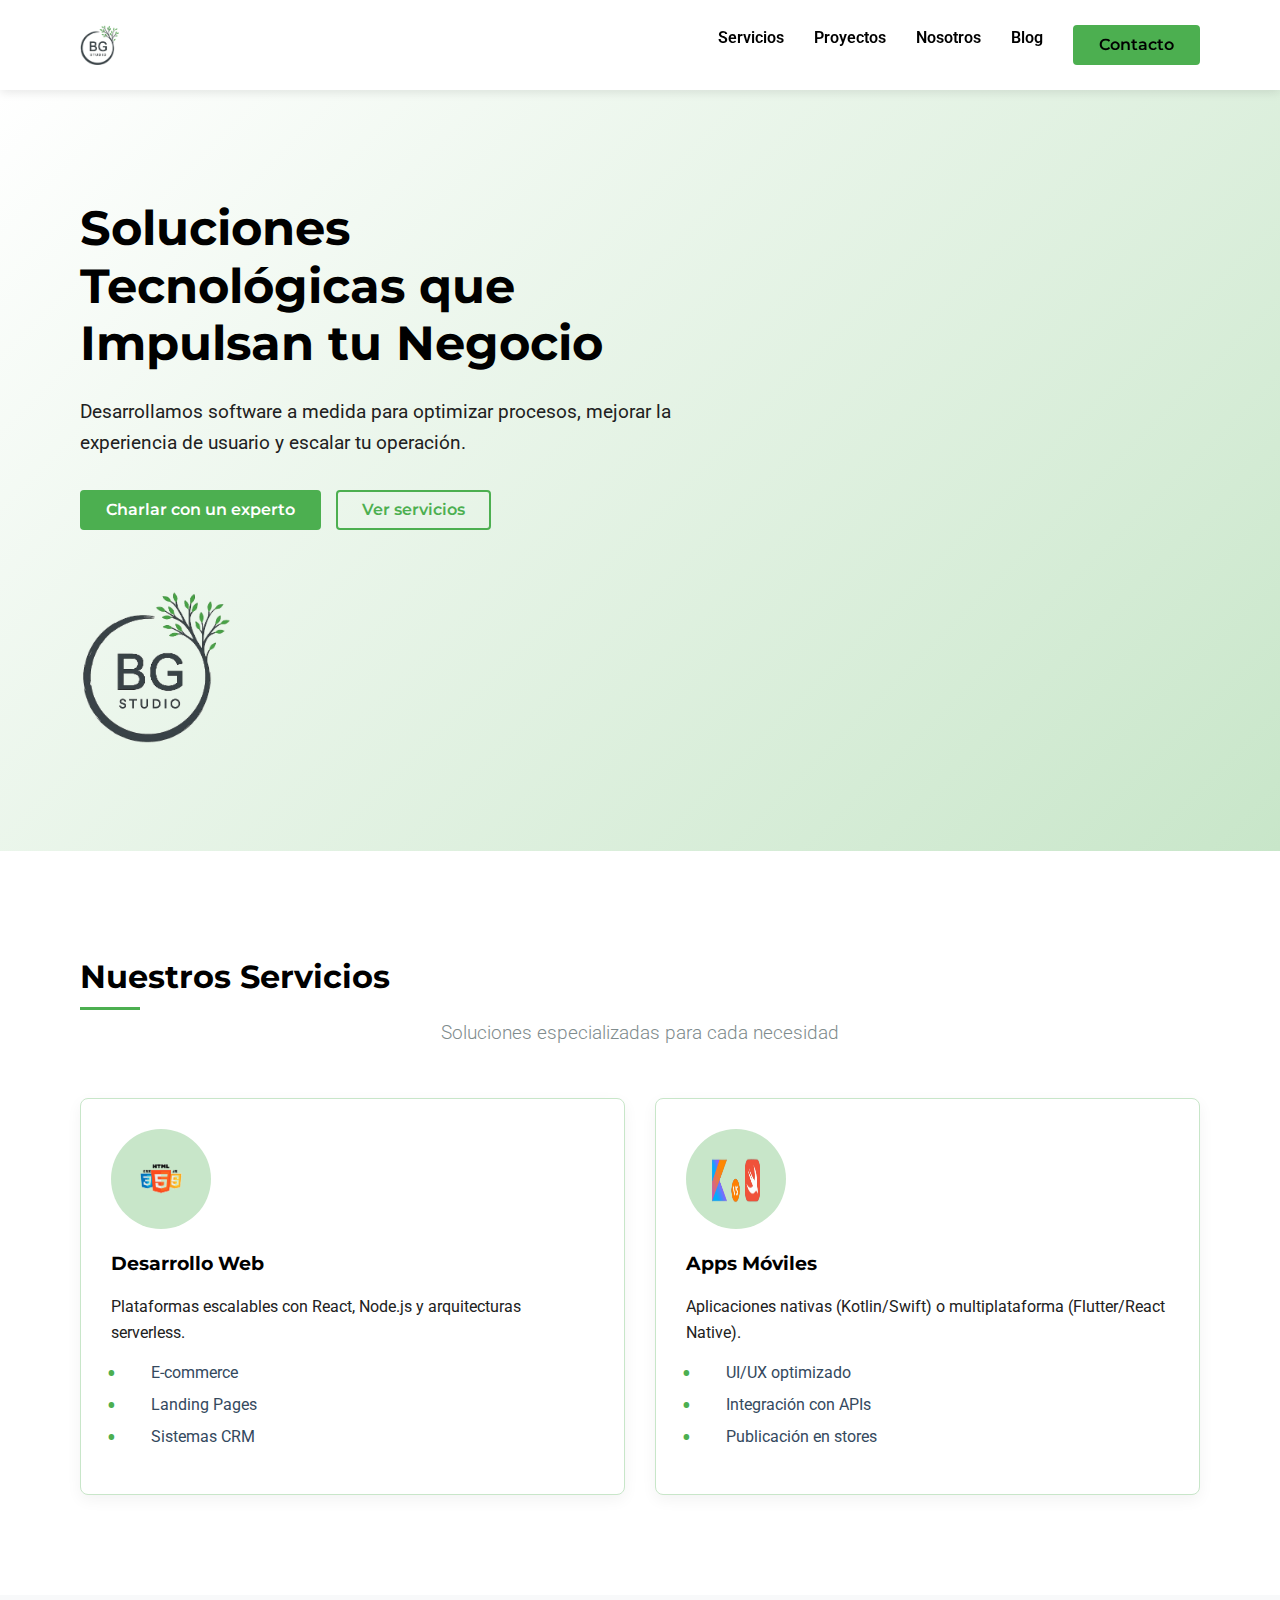
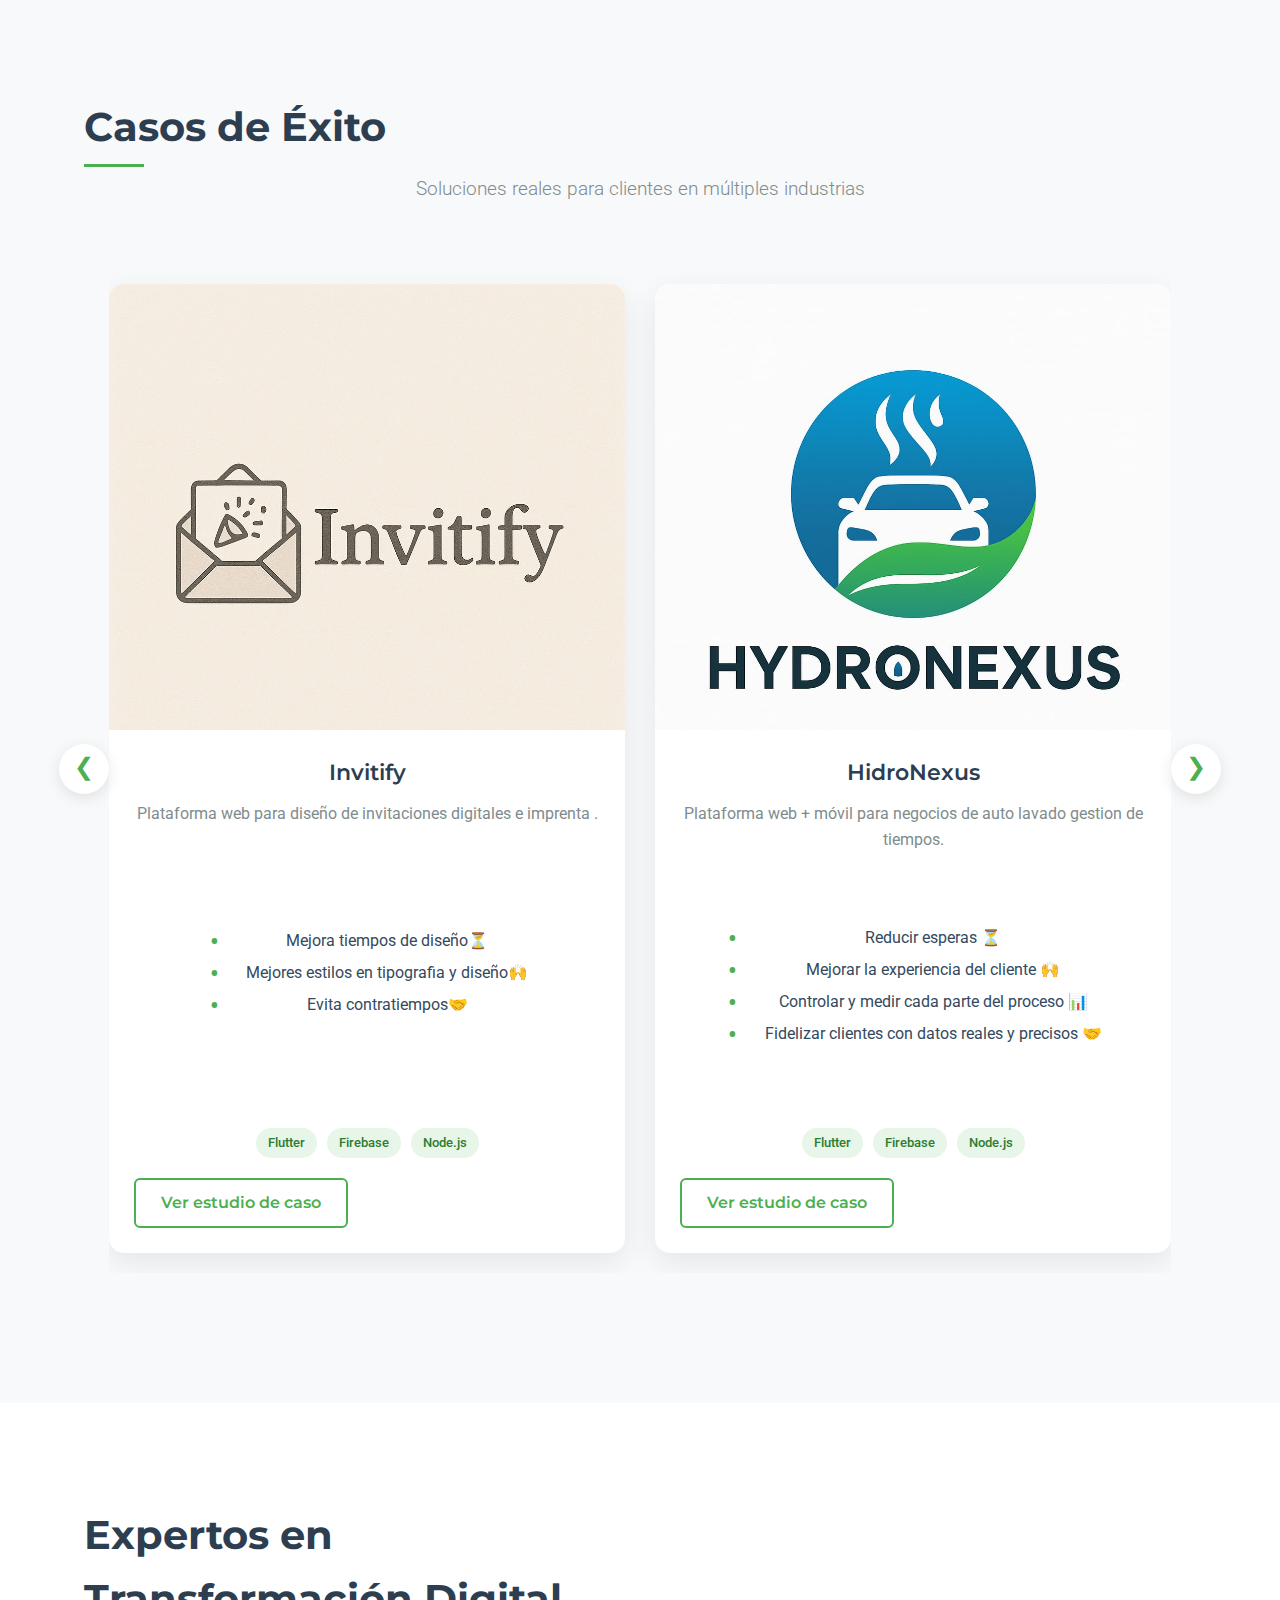
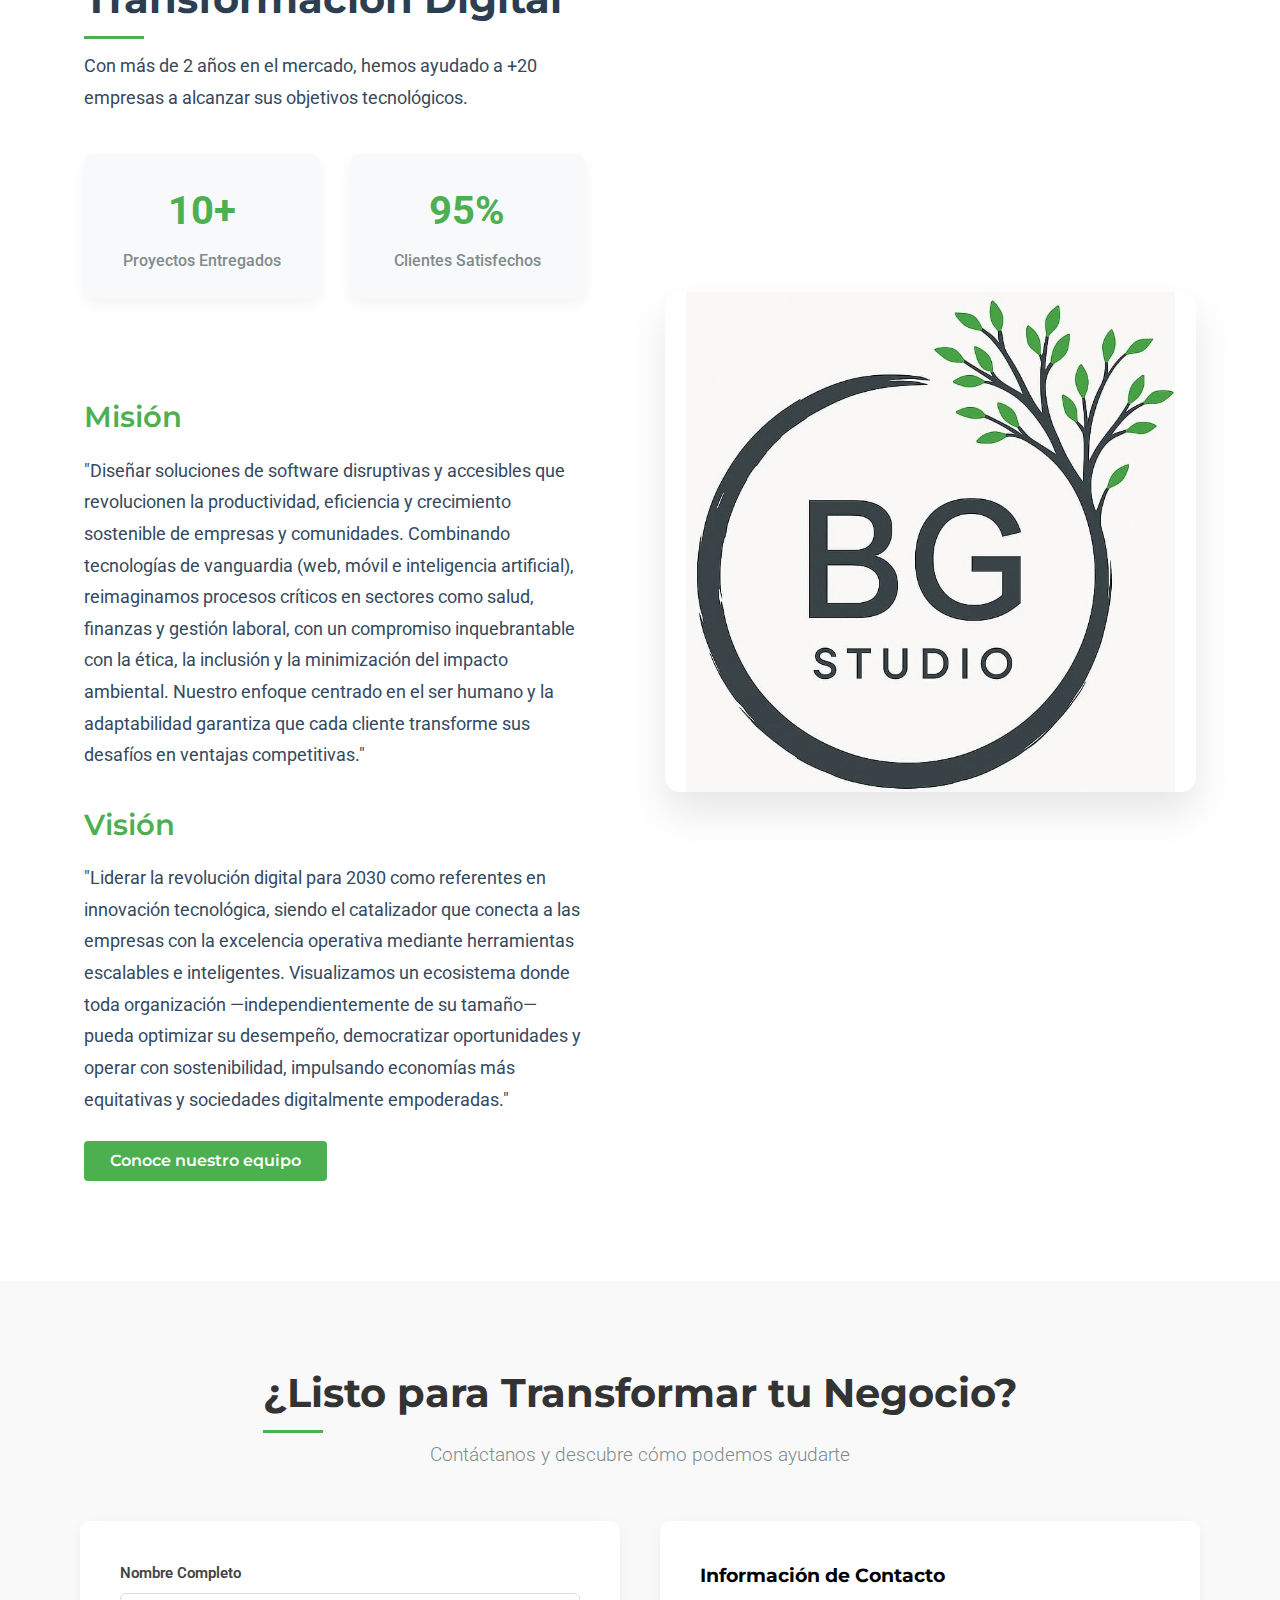
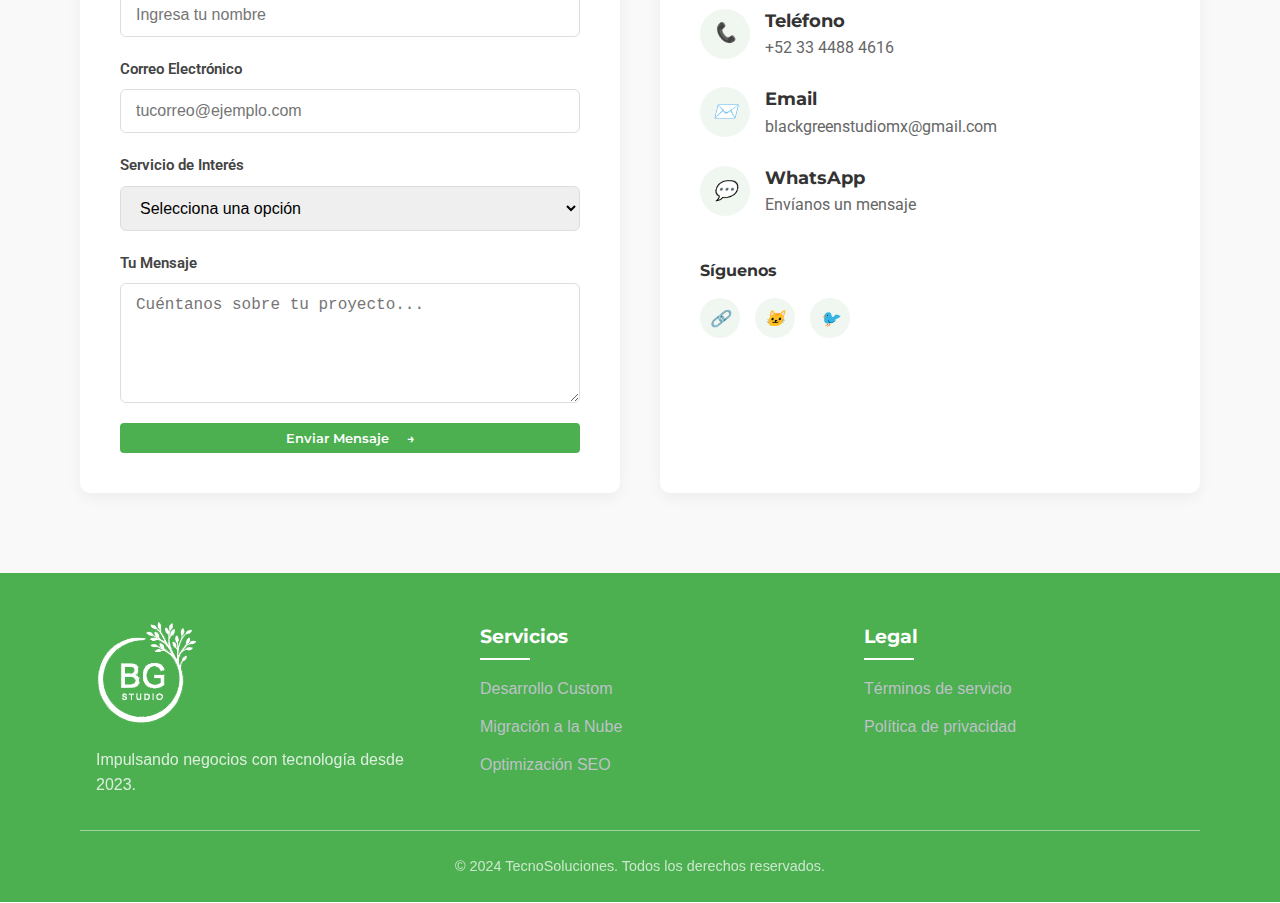
<file: public/html/index.html>
<!DOCTYPE html>
<html lang="es">
<head>
    <meta charset="UTF-8">
    <meta name="viewport" content="width=device-width, initial-scale=1.0">
    <meta name="description" content="Soluciones tecnológicas personalizadas: Desarrollo de software, aplicaciones móviles y consultoría en innovación digital">
    <meta name="google-site-verification" content="nnuPqhuue3aQPBOX3HDEOEbb5Z9CShSHxfzUVNGW0iE" />
    <title>BlackGreenStudio</title>

    <!--Links style-->
    <link rel="stylesheet" href="../css/menu.css">
    <link rel="stylesheet" href="../css/style.css">
    <link rel="stylesheet" href="../css/contacto.css">
    <link rel="stylesheet" href="../css/projects.css">
    <link rel="stylesheet" href="../css/about.css">
    <link rel="stylesheet" href="../css/footer.css">


    <!-- Preconexión para mejorar performance -->
    <link rel="preconnect" href="https://fonts.googleapis.com">
    <link rel="preconnect" href="https://fonts.gstatic.com" crossorigin>
    
    <!-- Fonts -->
    <link href="https://fonts.googleapis.com/css2?family=Montserrat:wght@400;600;700&family=Roboto:wght@300;400;500&display=swap" rel="stylesheet">
    
    <!-- Favicon -->
    <link rel="icon" type="image/png" href="assets/favicon.png">
   
    <!-- Open Graph / Redes Sociales -->
    <meta property="og:title" content="BlackGreenStudio">
    <meta property="og:image" content="https://tusitio.com/assets/og-image.jpg">
   

</head>
<body>


    <!-- Navegación -->
<header class="header">
    <div class="container">
        <nav class="navbar">
            <!-- Logo al extremo izquierdo -->
            <div class="logo-container">
                <a href="#" class="logo">
                    <img src="../Resource/logo.png" alt="BlackGreenStudio">
                </a>
            </div>
            
            <!-- Menú hamburguesa al extremo derecho -->
            <div class="menu-container">
                <button class="menu-toggle" id="mobile-menu" aria-label="Menú">
                    <span class="menu-icon">☰</span>
                </button>
            </div>
            
            <!-- Items de navegación -->
            <ul class="nav-links" id="nav-links">
                <li><a href="#servicios">Servicios</a></li>
                <li><a href="#proyectos">Proyectos</a></li>
                <li><a href="#nosotros">Nosotros</a></li>
                <li><a href="../html/blog.html#blog">Blog</a></li>
                <li><a href="#contacto" class="btn btn-primary">Contacto</a></li>
            </ul>
        </nav>
    </div>
</header>



    <!-- Hero Section -->
    <section class="hero">
        <div class="container">
            <div class="hero-content">
                <h1>Soluciones Tecnológicas que Impulsan tu Negocio</h1>
                <p class="lead">Desarrollamos software a medida para optimizar procesos, mejorar la experiencia de usuario y escalar tu operación.</p>
                <div class="cta-buttons">
                    <a href="#contacto" class="btn btn-primary">Charlar con un experto</a>
                    <a href="#servicios" class="btn btn-secondary">Ver servicios</a>
                </div>
            </div>
            <div class="hero-image">
                <img src="../Resource/logo.png" alt="Desarrollo de software" loading="lazy" width="150px">
            </div>
        </div>
    </section>

    <!-- Servicios -->
    <section id="servicios" class="services">
        <div class="container">
            <h2>Nuestros Servicios</h2>
            <p class="section-subtitle">Soluciones especializadas para cada necesidad</p>
            
            <div class="services-grid">
                <article class="service-card">
                    <div class="service-icon">
                        <img src="../Resource/html_css_js_transparent.png" alt="Desarrollo Web">
                    </div>
                    <h3>Desarrollo Web</h3>
                    <p>Plataformas escalables con React, Node.js y arquitecturas serverless.</p>
                    <ul class="service-features">
                        <li>E-commerce</li>
                        <li>Landing Pages</li>
                        <li>Sistemas CRM</li>
                    </ul>
                </article>
                
                <article class="service-card">
                    <div class="service-icon">
                        <img src="../Resource/kotlin_swift_logos_transparent.png" alt="Apps Móviles">
                    </div>
                    <h3>Apps Móviles</h3>
                    <p>Aplicaciones nativas (Kotlin/Swift) o multiplataforma (Flutter/React Native).</p>
                    <ul class="service-features">
                        <li>UI/UX optimizado</li>
                        <li>Integración con APIs</li>
                        <li>Publicación en stores</li>
                    </ul>
                </article>
                
                <!-- Más servicios según necesidad -->
            </div>
        </div>
    </section>




<!-- Proyectos Destacados -->
<section id="proyectos" class="projects">
    <div class="container">
        <h2>Casos de Éxito</h2>
        <p class="section-subtitle">Soluciones reales para clientes en múltiples industrias</p>
        
        <div class="projects-carousel-container">
            <button class="carousel-btn prev" aria-label="Anterior">
                <span>&#10094;</span>
            </button>
            
            <div class="projects-carousel">
                <!-- Proyecto 1 -->
                <article class="project-card">
                    <div class="project-image">
                        <img src="../Resource/invinitify.jpg" alt="App de invitaciones digitales" loading="lazy">
                    </div>
                    <div class="project-details">
                        <h3>Invitify</h3>
                        <p>Plataforma web para diseño de invitaciones digitales e imprenta .</p>
                        <ul class="service-features">
                            <li>Mejora tiempos de diseño⏳</li>
                            <li>Mejores estilos en tipografia y diseño🙌</li>
                            <li>Evita contratiempos🤝</li>
                        </ul>
                        <div class="project-tech"> 
                            <span>Flutter</span>
                            <span>Firebase</span>
                            <span>Node.js</span>
                        </div>
                        <a href="#" class="btn btn-outline">Ver estudio de caso</a>
                    </div>
                </article>

                <!-- Proyecto 2 -->
                <article class="project-card">
                    <div class="project-image">
                        <img src="../Resource/hydronexus.jpeg" alt="App gestion de negocio" loading="lazy">
                    </div>
                    <div class="project-details">
                        <h3>HidroNexus</h3>
                        <p>Plataforma web + móvil para negocios de auto lavado gestion de tiempos.</p>
                        <ul class="service-features">
                            <li>Reducir esperas ⏳</li>
                            <li>Mejorar la experiencia del cliente 🙌</li>
                            <li>Controlar y medir cada parte del proceso 📊</li>
                            <li>Fidelizar clientes con datos reales y precisos 🤝</li>
                        </ul>
                        <div class="project-tech">
                            <span>Flutter</span>
                            <span>Firebase</span>
                            <span>Node.js</span>
                        </div>
                        <a href="#" class="btn btn-outline">Ver estudio de caso</a>
                    </div>
                </article>

                <!-- Proyecto 3 -->
                <article class="project-card">
                    <div class="project-image">
                        <img src="../Resource/ghostfit_nexus.jpeg" alt="App Asistente Virtual" loading="lazy">
                    </div>
                    <div class="project-details">
                        <h3>Ghostfit Nexus</h3>
                        <p>Plataforma web y móvil.</p>
                        <p>Asistente virtual con mejoras en Tiempos, Productividad, Salud y Econimicas.</p>
                        <div class="project-tech">
                            <span>Flutter</span>
                            <span>Firebase</span>
                            <span>Node.js</span>
                        </div>
                        <a href="#" class="btn btn-outline">Ver estudio de caso</a>
                    </div>
                </article>


                <!-- Proyecto 4 -->
                <article class="project-card">
                    <div class="project-image">
                        <img src="../Resource/PopGo.jpg" alt="App Asistente Virtual" loading="lazy">
                    </div>
                    <div class="project-details">
                        <h3>Pop&Go</h3>
                        <p>Plataforma web y móvil.</p>
                        <p>Asistente virtual con mejoras en Tiempos, Productividad, Salud y Econimicas.</p>
                        <div class="project-tech">
                            <span>Flutter</span>
                            <span>Firebase</span>
                            <span>Node.js</span>
                        </div>
                        <a href="#" class="btn btn-outline">Ver estudio de caso</a>
                    </div>
                </article>
                
                <!-- Puedes añadir más proyectos aquí -->
            </div>
            
            <button class="carousel-btn next" aria-label="Siguiente">
                <span>&#10095;</span>
            </button>
        </div>
        
        <div class="carousel-dots">
            <!-- Los puntos de navegación se generan con JS -->
        </div>
    </div>
</section>




    <!-- Sobre Nosotros -->
    <section id="nosotros" class="about">
        <div class="container">
            <div class="about-content">
                <h2>Expertos en Transformación Digital</h2>
                <p>Con más de 2 años en el mercado, hemos ayudado a +20 empresas a alcanzar sus objetivos tecnológicos.</p>
                <div class="stats-grid">
                    <div class="stat-item">
                        <span class="stat-number">10+</span>
                        <span class="stat-label">Proyectos Entregados</span>
                    </div>
                    <div class="stat-item">
                        <span class="stat-number">95%</span>
                        <span class="stat-label">Clientes Satisfechos</span>
                    </div>
                </div>
                <br>
                <h3>Misión</h3>
                <p>"Diseñar soluciones de software disruptivas y accesibles que revolucionen la productividad, 
                    eficiencia y crecimiento sostenible de empresas y comunidades. Combinando tecnologías de vanguardia 
                    (web, móvil e inteligencia artificial), reimaginamos procesos críticos en sectores como salud, 
                    finanzas y gestión laboral, con un compromiso inquebrantable con la ética, la inclusión y la minimización 
                    del impacto ambiental. Nuestro enfoque centrado en el ser humano y la adaptabilidad garantiza que 
                    cada cliente transforme sus desafíos en ventajas competitivas."
                </p>    
              
                <h3>Visión</h3> 
                <p>"Liderar la revolución digital para 2030 como referentes en innovación tecnológica, siendo el catalizador que conecta
                     a las empresas con la excelencia operativa mediante herramientas escalables e inteligentes. Visualizamos un ecosistema
                      donde toda organización —independientemente de su tamaño— pueda optimizar su desempeño, democratizar oportunidades y operar
                       con sostenibilidad, impulsando economías más equitativas y sociedades digitalmente empoderadas."
                </p>
             
                <a href="#" class="btn btn-primary">Conoce nuestro equipo</a>
            </div>
            <div class="about-image">
                <img src="../Resource/icono.jpg" alt="Equipo TecnoSoluciones" loading="lazy">
            </div>

           
        </div>
    </section>

 



   <!-- Contacto -->
<section id="contacto" class="contact">
    <div class="container">
        <div class="section-header">
            <h2>¿Listo para Transformar tu Negocio?</h2>
            <p class="section-subtitle">Contáctanos y descubre cómo podemos ayudarte</p>
        </div>
        
        <div class="contact-grid">
            <!-- Formulario de Contacto -->
            <div class="contact-form-container">
                <form id="contactForm" class="contact-form">
                    <div class="form-group">
                        <label for="name">Nombre Completo</label>
                        <input type="text" id="name" placeholder="Ingresa tu nombre" required>
                    </div>
                    
                    <div class="form-group">
                        <label for="email">Correo Electrónico</label>
                        <input type="email" id="email" placeholder="tucorreo@ejemplo.com" required>
                    </div>
                    
                    <div class="form-group">
                        <label for="service">Servicio de Interés</label>
                        <select id="service" required>
                            <option value="">Selecciona una opción</option>
                            <option value="web">Desarrollo Web</option>
                            <option value="mobile">Apps Móviles</option>
                            <option value="consulting">Consultoría IT</option>
                            <option value="other">Otro</option>
                        </select>
                    </div>
                    
                    <div class="form-group">
                        <label for="message">Tu Mensaje</label>
                        <textarea id="message" rows="5" placeholder="Cuéntanos sobre tu proyecto..."></textarea>
                    </div>
                    
                    <button type="submit" class="btn btn-primary btn-block">
                        <span>Enviar Mensaje</span>
                        <i class="icon-send"></i>
                    </button>
                </form>
            </div>
            
            <!-- Información de Contacto -->
            <div class="contact-info">
                <div class="contact-card">
                    <h3>Información de Contacto</h3>
                    
                    <div class="contact-method">
                        <div class="contact-icon">
                            <i class="icon-phone"></i>
                        </div>
                        <div class="contact-details">
                            <h4>Teléfono</h4>
                            <a href="tel:+523344884616">+52 33 4488 4616</a>
                        </div>
                    </div>
                    
                    <div class="contact-method">
                        <div class="contact-icon">
                            <i class="icon-email"></i>
                        </div>
                        <div class="contact-details">
                            <h4>Email</h4>
                            <a href="mailto:blackgreenstudiomx@gmail.com">blackgreenstudiomx@gmail.com</a>
                        </div>
                    </div>
                    
                    <div class="contact-method">
                        <div class="contact-icon">
                            <i class="icon-whatsapp"></i>
                        </div>
                        <div class="contact-details">
                            <h4>WhatsApp</h4>
                            <a href="https://wa.me/523344884616" target="_blank">Envíanos un mensaje</a>
                        </div>
                    </div>
                    
                    <div class="contact-social">
                        <h4>Síguenos</h4>
                        <div class="social-links">
                            <a href="#" aria-label="LinkedIn"><i class="icon-linkedin"></i></a>
                            <a href="#" aria-label="GitHub"><i class="icon-github"></i></a>
                            <a href="#" aria-label="Twitter"><i class="icon-twitter"></i></a>
                        </div>
                    </div>
                </div>
            </div>
        </div>
    </div>
</section>

    <!-- Footer -->
    <footer class="footer">
        <div class="container">
            <div class="footer-grid">
                <div class="footer-col">
                    <img src="../Resource/logo.png" alt="BlackGreenStudio" width="100px">
                    <p>Impulsando negocios con tecnología desde 2023.</p>
                </div>
                <div class="footer-col">
                    <h4>Servicios</h4>
                    <ul>
                        <li><a href="#">Desarrollo Custom</a></li>
                        <li><a href="#">Migración a la Nube</a></li>
                        <li><a href="#">Optimización SEO</a></li>
                    </ul>
                </div>
                <div class="footer-col">
                    <h4>Legal</h4>
                    <ul>
                        <li><a href="#">Términos de servicio</a></li>
                        <li><a href="#">Política de privacidad</a></li>
                    </ul>
                </div>
            </div>
            <div class="footer-copyright">
                <p>© 2024 TecnoSoluciones. Todos los derechos reservados.</p>
            </div>
        </div>
    </footer>

    <!-- Scripts -->
    <script>
        // Ejemplo de funcionalidad básica
        document.getElementById('contactForm').addEventListener('submit', function(e) {
            e.preventDefault();
            // Aquí iría la lógica para enviar el formulario
            alert('¡Gracias por tu mensaje! Nos pondremos en contacto pronto.');
        });
    </script>
    <script src="../js/menu.js"></script>
    <script src="../js/projects.js"></script>
</body>
</html>
</file>
<file: public/css/menu.css>
/* Estructura del header */
.header {
    position: fixed;
    top: 0;
    left: 0;
    right: 0;
    background-color: #333;
    z-index: 1000;
    padding: 15px 0;
}

.container {
    width: 100%;
    max-width: 1200px;
    margin: 0 auto;
    padding: 0 20px;
}

/* Navbar - clave para la alineación horizontal */
.navbar {
    display: flex;
    justify-content: space-between; /* Esto separa los elementos a los extremos */
    align-items: center; /* Centra verticalmente los elementos */
    flex-wrap: nowrap; /* Evita que los elementos se envuelvan a otra línea */
}

/* Contenedor del logo */
.logo-container {
    display: flex;
    align-items: center;
}

/* Contenedor del menú hamburguesa */
.menu-container {
    display: flex;
    align-items: center;
}

/* Estilos del logo */
.logo img {
    height: 40px;
    width: auto;
    display: block; /* Elimina espacio extra debajo de la imagen */
}

/* Estilos del botón hamburguesa */
.menu-toggle {
    background: none;
    border: none;
    color: rgb(0, 0, 0);
    font-size: 1.8rem;
    cursor: pointer;
    padding: 5px;
    display: none; /* Oculto por defecto (visible en móvil) */
}

/* Items de navegación para desktop */
.nav-links {
    display: flex;
    list-style: none;
    margin: 0;
    padding: 0;
    gap: 20px;
}

/* Versión móvil */
@media (max-width: 768px) {
    .menu-toggle {
        display: block; /* Mostrar botón hamburguesa */
    }
    
    .nav-links {
        position: fixed;
        top: 70px;
        left: 0;
        right: 0;
        background-color: #333;
        flex-direction: column;
        align-items: center;
        padding: 20px 0;
        transform: translateX(100%);
        transition: transform 0.3s ease;
    }
    
    .nav-links.active {
        transform: translateX(0);
    }
}
</file>
<file: public/css/style.css>
/* 📌 Variables de Color y Tipografía */
:root {
  --white: #ffffff;
  --black: #000000;
  --green-primary: #4CAF50; /* Verde brillante */
  --green-dark: #388E3C; /* Verde oscuro para hover */
  --green-light: #C8E6C9; /* Verde claro para fondos */
  --gray-dark: #212121; /* Negro suavizado */
  --gray-medium: #757575;
  --gray-light: #f5f5f5;
  
  --font-title: 'Montserrat', sans-serif;
  --font-body: 'Roboto', sans-serif;
}

/* 🔁 Reset y Estilos Base */
* {
  margin: 0;
  padding: 0;
  box-sizing: border-box;
}

body {
  font-family: var(--font-body);
  color: var(--gray-dark);
  background-color: var(--white);
  line-height: 1.6;
}

a {
  text-decoration: none;
  color: inherit;
}

/* 🎨 Estilos Globales */
.container {
  width: 90%;
  height: min-content;
  max-width: 1100px;
  margin: 0 auto;
  padding: 0%;
}



.btn {
  display: inline-block;
  padding: 5px 24px;
  border-radius: 4px;
  font-weight: 600;
  font-family: var(--font-title);
  cursor: pointer;
  transition: all 0.3s ease;
}

.btn-primary {
  background-color: var(--green-primary);
  color: var(--white);
  border: 2px solid var(--green-primary);
}

.btn-primary:hover {
  background-color: var(--green-dark);
  border-color: var(--green-dark);
  transform: translateY(-2px);
}

.btn-secondary {
  background-color: transparent;
  color: var(--green-primary);
  border: 2px solid var(--green-primary);
}

.btn-secondary:hover {
  background-color: var(--green-light);
}

section {
  padding: 100px 0;
}

.hero{
  padding-top: 50px;
}

h1, h2, h3, h4 {
  font-family: var(--font-title);
  margin-bottom: 1rem;
  color: var(--black);
}

h1 {
  font-size: 2.5rem;
  line-height: 1.2;
}

h2 {
  font-size: 2rem;
  position: relative;
  display: inline-block;
}

h2::after {
  content: "";
  position: absolute;
  bottom: -8px;
  left: 0;
  width: 60px;
  height: 3px;
  background-color: var(--green-primary);
}

.section-subtitle {
  color: var(--gray-medium);
  margin-bottom: 2rem;
  font-size: 1.1rem;
}

/* 🚀 Header */
.header {
  background-color: var(--white);
  box-shadow: 0 2px 10px rgba(0, 0, 0, 0.1);
  position: sticky;
  top: 0;
  z-index: 100;
}

.navbar {
  display: flex;
  justify-content: space-between;
  align-items: center;
  padding: 10px 0;
}

.nav-links {
  display: flex;
  list-style: none;
  gap: 30px;
}

.nav-links a {
  color: #000000;
  font-weight: 600;
  transition: color 0.3s;
  position: relative;
  
}

.nav-links a:hover {
  color: var(--green-primary);
}

.nav-links a::after {
  content: "";
  position: absolute;
  bottom: -5px;
  left: 0;
  width: 0;
  height: 2px;
  background-color: var(--green-primary);
  transition: width 0.3s;
}

.nav-links a:hover::after {
  width: 100%;
}

/* 🌟 Hero Section */
.hero {
  background: linear-gradient(135deg, var(--white) 0%, var(--green-light) 100%);
}

.hero-content {
  max-width: 600px;
  padding: 60px 0;
}

.hero-content h1 {
  font-size: 3rem;
  margin-bottom: 1.5rem;
}

.hero-content .lead {
  font-size: 1.2rem;
  margin-bottom: 2rem;
  color: var(--gray-dark);
}

.cta-buttons {
  display: flex;
  gap: 15px;
}

/* 🛠️ Services Grid */
.services-grid {
  display: grid;
  grid-template-columns: repeat(auto-fit, minmax(300px, 1fr));
  gap: 30px;
  margin-top: 40px;
}

.service-card {
  background-color: var(--white);
  border-radius: 8px;
  padding: 30px;
  box-shadow: 0 5px 15px rgba(0, 0, 0, 0.05);
  transition: transform 0.3s, box-shadow 0.3s;
  border: 1px solid var(--green-light);
}

.service-card:hover {
  transform: translateY(-10px);
  box-shadow: 0 15px 30px rgba(76, 175, 80, 0.1);
}

.service-icon {
  width: 100px;
  height: 100px;
  background-color: var(--green-light);
  border-radius: 50%;
  display: flex;
  align-items: center;
  justify-content: center;
  margin-bottom: 20px;
}

.service-icon img {
  width: 50px;
  height: 50px;
}

.service-card h3 {
  color: var(--black);
  margin-bottom: 15px;
}

.service-features {
  list-style: none;
  margin-top: 20px;
}

.service-features li {
  margin-bottom: 8px;
  position: relative;
  padding-left: 20px;
}

.service-features li::before {
  content: "•";
  color: var(--green-primary);
  font-size: 1.5rem;
  position: absolute;
  left: 0;
  top: -5px;
}






/* 📱 Responsive Design */
@media (max-width: 768px) {
  
  .img-logo{
    margin-top: 10px;
    background-color: transparent;
    outline: none;
    border: none;
    box-shadow: none;
  }

  .navbar {
    flex-direction: row;
    padding: 10px 10px;
  }
  
  .nav-links {
    margin-top: 20px;
    flex-wrap: wrap;
    justify-content: center;
  }
  
  .nav-links a {
    color: white;
  }


  .hero-content {
    text-align: center;
  }
  
  .cta-buttons {
    justify-content: center;
  }
  
  section {
    padding: 100px 0px;
  }

  .hero{
    padding-top: 20px;
  }


}
</file>
<file: public/css/contacto.css>
/* Estilos para la sección de contacto */
.contact {
    background-color: #f9f9f9;
    padding: 80px 0;
    position: relative;
}

.section-header {
    text-align: center;
    margin-bottom: 50px;
}

.section-header h2 {
    font-size: 2.5rem;
    color: #333;
    margin-bottom: 15px;
}

.section-subtitle {
    color: #666;
    font-size: 1.1rem;
    max-width: 600px;
    margin: 0 auto;
}

.contact-grid {
    display: grid;
    grid-template-columns: 1fr 1fr;
    gap: 40px;
    max-width: 1200px;
    margin: 0 auto;
}

.contact-form-container {
    background: white;
    padding: 40px;
    border-radius: 10px;
    box-shadow: 0 5px 15px rgba(0,0,0,0.05);
}

.contact-form {
    display: flex;
    flex-direction: column;
    gap: 20px;
}

.form-group {
    display: flex;
    flex-direction: column;
    gap: 8px;
}

.form-group label {
    font-weight: 600;
    color: #444;
    font-size: 0.95rem;
}

.form-group input,
.form-group select,
.form-group textarea {
    padding: 12px 15px;
    border: 1px solid #ddd;
    border-radius: 6px;
    font-size: 1rem;
    transition: all 0.3s;
}

.form-group input:focus,
.form-group select:focus,
.form-group textarea:focus {
    border-color: #4CAF50;
    outline: none;
    box-shadow: 0 0 0 3px rgba(76, 175, 80, 0.2);
}

.form-group textarea {
    resize: vertical;
    min-height: 120px;
}

.btn-block {
    width: 100%;
    display: flex;
    justify-content: center;
    align-items: center;
    gap: 10px;
}

.contact-info {
    display: flex;
    flex-direction: column;
}

.contact-card {
    background: white;
    padding: 40px;
    border-radius: 10px;
    box-shadow: 0 5px 15px rgba(0,0,0,0.05);
    height: 100%;
}

.contact-method {
    display: flex;
    gap: 15px;
    align-items: center;
    margin-bottom: 25px;
}

.contact-icon {
    width: 50px;
    height: 50px;
    background-color: #f0f7f1;
    border-radius: 50%;
    display: flex;
    align-items: center;
    justify-content: center;
    color: #4CAF50;
    font-size: 1.2rem;
}

.contact-details h4 {
    margin: 0;
    color: #333;
    font-size: 1.1rem;
}

.contact-details a {
    color: #666;
    text-decoration: none;
    transition: color 0.3s;
}

.contact-details a:hover {
    color: #4CAF50;
}

.contact-social {
    margin-top: 40px;
}

.contact-social h4 {
    margin-bottom: 15px;
    color: #333;
}

.social-links {
    display: flex;
    gap: 15px;
}

.social-links a {
    width: 40px;
    height: 40px;
    border-radius: 50%;
    background-color: #f0f7f1;
    color: #4CAF50;
    display: flex;
    align-items: center;
    justify-content: center;
    transition: all 0.3s;
}

.social-links a:hover {
    background-color: #4CAF50;
    color: white;
    transform: translateY(-3px);
}

/* Responsive */
@media (max-width: 768px) {
    .contact-grid {
        grid-template-columns: 1fr;
    }
    
    .contact-form-container,
    .contact-card {
        padding: 30px;
    }
    
    .section-header h2 {
        font-size: 2rem;
    }
}



/* Iconos (puedes usar Font Awesome o SVG) */
.icon-phone:before {
    content: "📞";
}

.icon-email:before {
    content: "✉️";
}

.icon-whatsapp:before {
    content: "💬";
}

.icon-linkedin:before {
    content: "🔗";
}

.icon-github:before {
    content: "🐱";
}

.icon-twitter:before {
    content: "🐦";
}

.icon-send:before {
    content: "→";
    margin-left: 8px;
}
</file>
<file: public/css/projects.css>
/* Estilos generales para la sección de proyectos */
.projects {
    padding: 100px 0;
    background-color: #f8f9fa;
    overflow: hidden;
    position: relative;
}

.projects .container {
    max-width: 1200px;
    margin: 0 auto;
    padding: 0 20px;
}

.projects h2 {
    text-align: center;
    font-size: 2.5rem;
    color: #2c3e50;
    margin-bottom: 15px;
    font-weight: 700;
}

.section-subtitle {
    text-align: center;
    color: #7f8c8d;
    font-size: 1.2rem;
    max-width: 700px;
    margin: 0 auto 50px;
    font-weight: 300;
}

/* Contenedor del carrusel */
.projects-carousel-container {
    position: relative;
    margin: 0 auto;
    max-width: 1200px;
    padding: 0 40px;
}

/* Carrusel */
.projects-carousel {
    display: flex;
    gap: 30px;
    overflow-x: auto;
    scroll-snap-type: x mandatory;
    scroll-behavior: smooth;
    -webkit-overflow-scrolling: touch;
    padding: 20px 0;
    margin: 0 -15px;
    scrollbar-width: none; /* Firefox */
}

.projects-carousel::-webkit-scrollbar {
    display: none; /* Chrome/Safari */
}

/* Tarjeta de proyecto */
.project-card {
    scroll-snap-align: start;
    flex: 0 0 calc(33.333% - 20px);
    background: white;
    border-radius: 12px;
    overflow: hidden;
    box-shadow: 0 10px 30px rgba(0, 0, 0, 0.08);
    transition: all 0.3s ease;
    min-width: 300px;
}

.project-image {
    height: 200px;
    overflow: hidden;
    position: relative;
}

.project-image img {
    width: 100%;
    height: 100%;
    object-fit: cover;
    transition: transform 0.5s ease;
}

.project-details {
    padding: 25px;
    display: flex;
    flex-direction: column;
    height: calc(100% - 200px);
}

.project-details h3 {
    font-size: 1.5rem;
    color: #2c3e50;
    margin-bottom: 15px;
    font-weight: 600;
}

.project-details p {
    color: #34495e;
    line-height: 1.6;
    margin-bottom: 20px;
}

/* Lista de características */
.service-features {
    margin: 15px 0;
    padding-left: 20px;
    flex-grow: 1;
}

.service-features li {
    color: #34495e;
    margin-bottom: 8px;
    line-height: 1.5;
    position: relative;
}

.service-features li::before {
    content: "•";
    color: #4CAF50;
    font-weight: bold;
    display: inline-block;
    width: 1em;
    margin-left: -1em;
}

/* Tecnologías usadas */
.project-tech {
    display: flex;
    flex-wrap: wrap;
    gap: 10px;
    margin: 20px 0;
}

.project-tech span {
    background-color: #e8f5e9;
    color: #2e7d32;
    padding: 5px 12px;
    border-radius: 20px;
    font-size: 0.8rem;
    font-weight: 500;
}

/* Botón */
.btn-outline {
    display: inline-block;
    padding: 10px 25px;
    border: 2px solid #4CAF50;
    color: #4CAF50;
    border-radius: 6px;
    text-decoration: none;
    font-weight: 600;
    transition: all 0.3s ease;
    margin-top: auto;
    align-self: flex-start;
}

.btn-outline:hover {
    background-color: #4CAF50;
    color: white;
}

/* Botones de navegación */
.carousel-btn {
    position: absolute;
    top: 50%;
    transform: translateY(-50%);
    width: 50px;
    height: 50px;
    background: white;
    border: none;
    border-radius: 50%;
    box-shadow: 0 4px 10px rgba(0, 0, 0, 0.1);
    cursor: pointer;
    z-index: 10;
    display: flex;
    align-items: center;
    justify-content: center;
    font-size: 1.5rem;
    color: #4CAF50;
    transition: all 0.3s ease;
}

.carousel-btn:hover {
    background: #4CAF50;
    color: white;
}

.carousel-btn.prev {
    left: 0;
}

.carousel-btn.next {
    right: 0;
}

.carousel-btn span {
    position: relative;
    top: -2px;
}

/* Puntos de navegación */
.carousel-dots {
    display: flex;
    justify-content: center;
    gap: 10px;
    margin-top: 30px;
}

.carousel-dot {
    width: 12px;
    height: 12px;
    border-radius: 50%;
    background: #ddd;
    cursor: pointer;
    transition: all 0.3s ease;
}

.carousel-dot.active {
    background: #4CAF50;
    transform: scale(1.2);
}

/* Responsive */
@media (max-width: 1024px) {
    .project-card {
        flex: 0 0 calc(50% - 15px);
    }
}

@media (max-width: 768px) {
    .projects {
        padding: 60px 0;
    }
    
    .projects h2 {
        font-size: 2rem;
    }
    
    .section-subtitle {
        font-size: 1rem;
    }
    
    .project-card {
        flex: 0 0 85%;
    }
    
    .projects-carousel-container {
        padding: 0 30px;
    }
    
    .carousel-btn {
        width: 40px;
        height: 40px;
        font-size: 1.2rem;
    }

}


/* Añade esto al final de tu archivo CSS existente */

/* Pantallas pequeñas (menos de 576px) */
@media (max-width: 575.98px) {
    .projects {
        padding: 50px 0;
    }
    
    .projects h2 {
        font-size: 1.8rem;
        margin-bottom: 10px;
    }
    
    .section-subtitle {
        font-size: 0.95rem;
        margin-bottom: 30px;
    }
    
    .projects-carousel-container {
        padding: 0 20px;
    }
    
    .project-card {
        min-width: 85%;
        scroll-snap-align: center;
    }
    
    .project-image {
        height: 180px;
    }
    
    .project-details {
        padding: 20px;
    }
    
    .project-details h3 {
        font-size: 1.3rem;
    }
    
    .project-details p, 
    .service-features li {
        font-size: 0.9rem;
    }
    
    .carousel-btn {
        width: 36px;
        height: 36px;
        font-size: 1rem;
    }
    
    .carousel-dots {
        margin-top: 20px;
    }
    
    .carousel-dot {
        width: 10px;
        height: 10px;
    }
}

/* Pantallas muy pequeñas (menos de 400px) */
@media (max-width: 399.98px) {
    .project-card {
        min-width: 90%;
    }
    
    .project-image {
        height: 150px;
    }
    
    .project-details {
        padding: 15px;
    }
    
    .btn-outline {
        padding: 8px 20px;
        font-size: 0.9rem;
    }
    
    .project-tech span {
        padding: 4px 10px;
        font-size: 0.75rem;
    }
}
</file>
<file: public/css/about.css>
/* Estilos generales para la sección */
.about {
    padding: 100px 0;
    background-color: #ffffff;
    overflow: hidden;
    position: relative;

}

.about .container {
    display: grid;
    grid-template-columns: 1fr 1fr;
    gap: 50px;
    align-items: center;
    max-width: 1200px;
    margin: 0 auto;
    padding: 0 20px;
}

/* Contenido de texto */
.about-content {
    padding-right: 30px;
}

.about h2 {
    font-size: 2.5rem;
    color: #2c3e50;
    margin-bottom: 20px;
    font-weight: 700;
}

.about p {
    color: #34495e;
    line-height: 1.8;
    margin-bottom: 25px;
    font-size: 1.1rem;
}

.about h3 {
    font-size: 1.8rem;
    color: #4CAF50;
    margin: 30px 0 15px;
    font-weight: 600;
}

/* Estadísticas */
.stats-grid {
    display: grid;
    grid-template-columns: repeat(2, 1fr);
    gap: 30px;
    margin: 40px 0;
}

.stat-item {
    text-align: center;
    padding: 25px;
    background-color: #f8f9fa;
    border-radius: 10px;
    box-shadow: 0 5px 15px rgba(0,0,0,0.05);
}

.stat-number {
    display: block;
    font-size: 2.5rem;
    font-weight: 700;
    color: #4CAF50;
    margin-bottom: 5px;
}

.stat-label {
    font-size: 1rem;
    color: #7f8c8d;
    font-weight: 500;
}

/* Imagen principal */
.about-image {
    position: relative;
    border-radius: 15px;
    overflow: hidden;
    box-shadow: 0 20px 40px rgba(0,0,0,0.1);
    height: 500px;
}

.about-image img {
    width: 100%;
    height: 100%;
    object-fit: contain;
    transition: transform 0.5s ease;
}

.about-image:hover img {
    transform: scale(1.03);
}

/* Carrusel de perfiles */
.projects-carousel-container {
    grid-column: 1 / -1;
    margin-top: 60px;
    position: relative;
}

.projects-carousel {
    display: flex;
    gap: 30px;
    overflow-x: auto;
    scroll-snap-type: x mandatory;
    scroll-behavior: smooth;
    padding: 20px 0;
    margin: 0 -15px;
    scrollbar-width: none;
}

.projects-carousel::-webkit-scrollbar {
    display: none;
}

/* Tarjetas de perfil */
.project-card {
    scroll-snap-align: start;
    flex: 0 0 calc(50% - 15px);
    background: white;
    border-radius: 15px;
    overflow: hidden;
    box-shadow: 0 10px 30px rgba(0,0,0,0.08);
    transition: all 0.3s ease;
    min-width: 300px;
    display: flex;
    flex-direction: column;
}

.project-image {
    height: 70%;
    overflow: hidden;
    position: relative;
}

.project-image img {
    width: 100%;
    height: 100%;
    object-fit: cover;
    object-position: top center;
    transition: transform 0.5s ease;
}

.project-card:hover .project-image img {
    transform: scale(1.05);
}

.project-details {
    padding: 25px;
    text-align: center;
    flex-grow: 1;
    display: flex;
    flex-direction: column;
    align-items: center;
}

.project-details h3 {
    font-size: 1.4rem;
    color: #2c3e50;
    margin-bottom: 10px;
    font-weight: 600;
}

.project-details p {
    color: #7f8c8d;
    margin-bottom: 20px;
    flex-grow: 1;
}

/* Botones de navegación */
.carousel-btn {
    position: absolute;
    top: 50%;
    transform: translateY(-50%);
    width: 50px;
    height: 50px;
    background: white;
    border: none;
    border-radius: 50%;
    box-shadow: 0 4px 15px rgba(0,0,0,0.1);
    cursor: pointer;
    z-index: 10;
    display: flex;
    align-items: center;
    justify-content: center;
    font-size: 1.5rem;
    color: #4CAF50;
    transition: all 0.3s ease;
}

.carousel-btn:hover {
    background: #4CAF50;
    color: white;
    transform: translateY(-50%) scale(1.1);
}

.carousel-btn.prev {
    left: -25px;
}

.carousel-btn.next {
    right: -25px;
}

/* Responsive */
@media (max-width: 1024px) {
    .about .container {
        grid-template-columns: 1fr;
    }
    
    .about-content {
        padding-right: 0;
    }
    
    .about-image {
        height: 400px;
        order: -1;
    }
    
    .project-card {
        flex: 0 0 calc(50% - 10px);
    }
}

@media (max-width: 768px) {
    .about {
        padding: 60px 0;
        
    }
    
    .about h2 {
        font-size: 2rem;
    }
    
    .about h3 {
        font-size: 1.5rem;
    }
    
    .project-card {
        flex: 0 0 85%;
    }
    
    .project-image {
        height: 300px;
    }
    
    .carousel-btn {
        width: 40px;
        height: 40px;
        font-size: 1.2rem;
    }
    
    .carousel-btn.prev {
        left: -15px;
    }
    
    .carousel-btn.next {
        right: -15px;
    }
}

@media (max-width: 480px) {
    .stats-grid {
        grid-template-columns: 1fr;
    }
    
    .project-image {
        height: 250px;
    }
    
    .project-details h3 {
        font-size: 1.2rem;
    }
}
</file>
<file: public/css/footer.css>
/* --- Estilos base del footer --- */
.footer {
    background-color: #4CAF50; /* Color de fondo oscuro */
    color: #ffffff; /* Color de texto claro */
    padding: 3rem 0 0; /* Espaciado superior */
    font-family: 'Arial', sans-serif; /* Fuente general */
}

.container {
    max-width: 1200px;
    margin: 0 auto;
    padding: 0 1rem;
}

/* --- Grid de columnas --- */
.footer-grid {
    display: grid;
    grid-template-columns: repeat(auto-fit, minmax(250px, 1fr));
    gap: 2rem;
    margin-bottom: 2rem;
}

.footer-col {
    padding: 0 1rem;
}

/* --- Logo y descripción --- */
.footer-col img {
    margin-bottom: 1rem;
    filter: brightness(0) invert(1); /* Convierte el logo a blanco */
}

.footer-col p {
    line-height: 1.6;
    opacity: 0.8;
}

/* --- Títulos de columnas --- */
.footer-col h4 {
    color: #ffffff; /* Amarillo destacado */
    margin-bottom: 1.5rem;
    font-size: 1.2rem;
    position: relative;
}

.footer-col h4::after {
    content: '';
    position: absolute;
    left: 0;
    bottom: -8px;
    width: 50px;
    height: 2px;
    background-color: #ffffff;
}

/* --- Listas de enlaces --- */
.footer-col ul {
    list-style: none;
    padding: 0;
}

.footer-col ul li {
    margin-bottom: 0.8rem;
}

.footer-col ul li a {
    color: #bdc3c7;
    text-decoration: none;
    transition: color 0.3s;
}

.footer-col ul li a:hover {
    color: #00000091; /* Amarillo al hover */
    padding-left: 5px; /* Efecto de desplazamiento */
}

/* --- Copyright --- */
.footer-copyright {
    text-align: center;
    padding: 1.5rem 0;
    border-top: 1px solid rgba(255, 255, 255, 0.655);
    margin-top: 2rem;
    font-size: 0.9rem;
    opacity: 0.7;
}

/* --- Responsive --- */
@media (max-width: 768px) {
    .footer-grid {
        grid-template-columns: 1fr;
    }
    
    .footer-col {
        margin-bottom: 2rem;
        text-align: center;
    }
    
    .footer-col h4::after {
        left: 50%;
        transform: translateX(-50%);
    }
}
</file>
